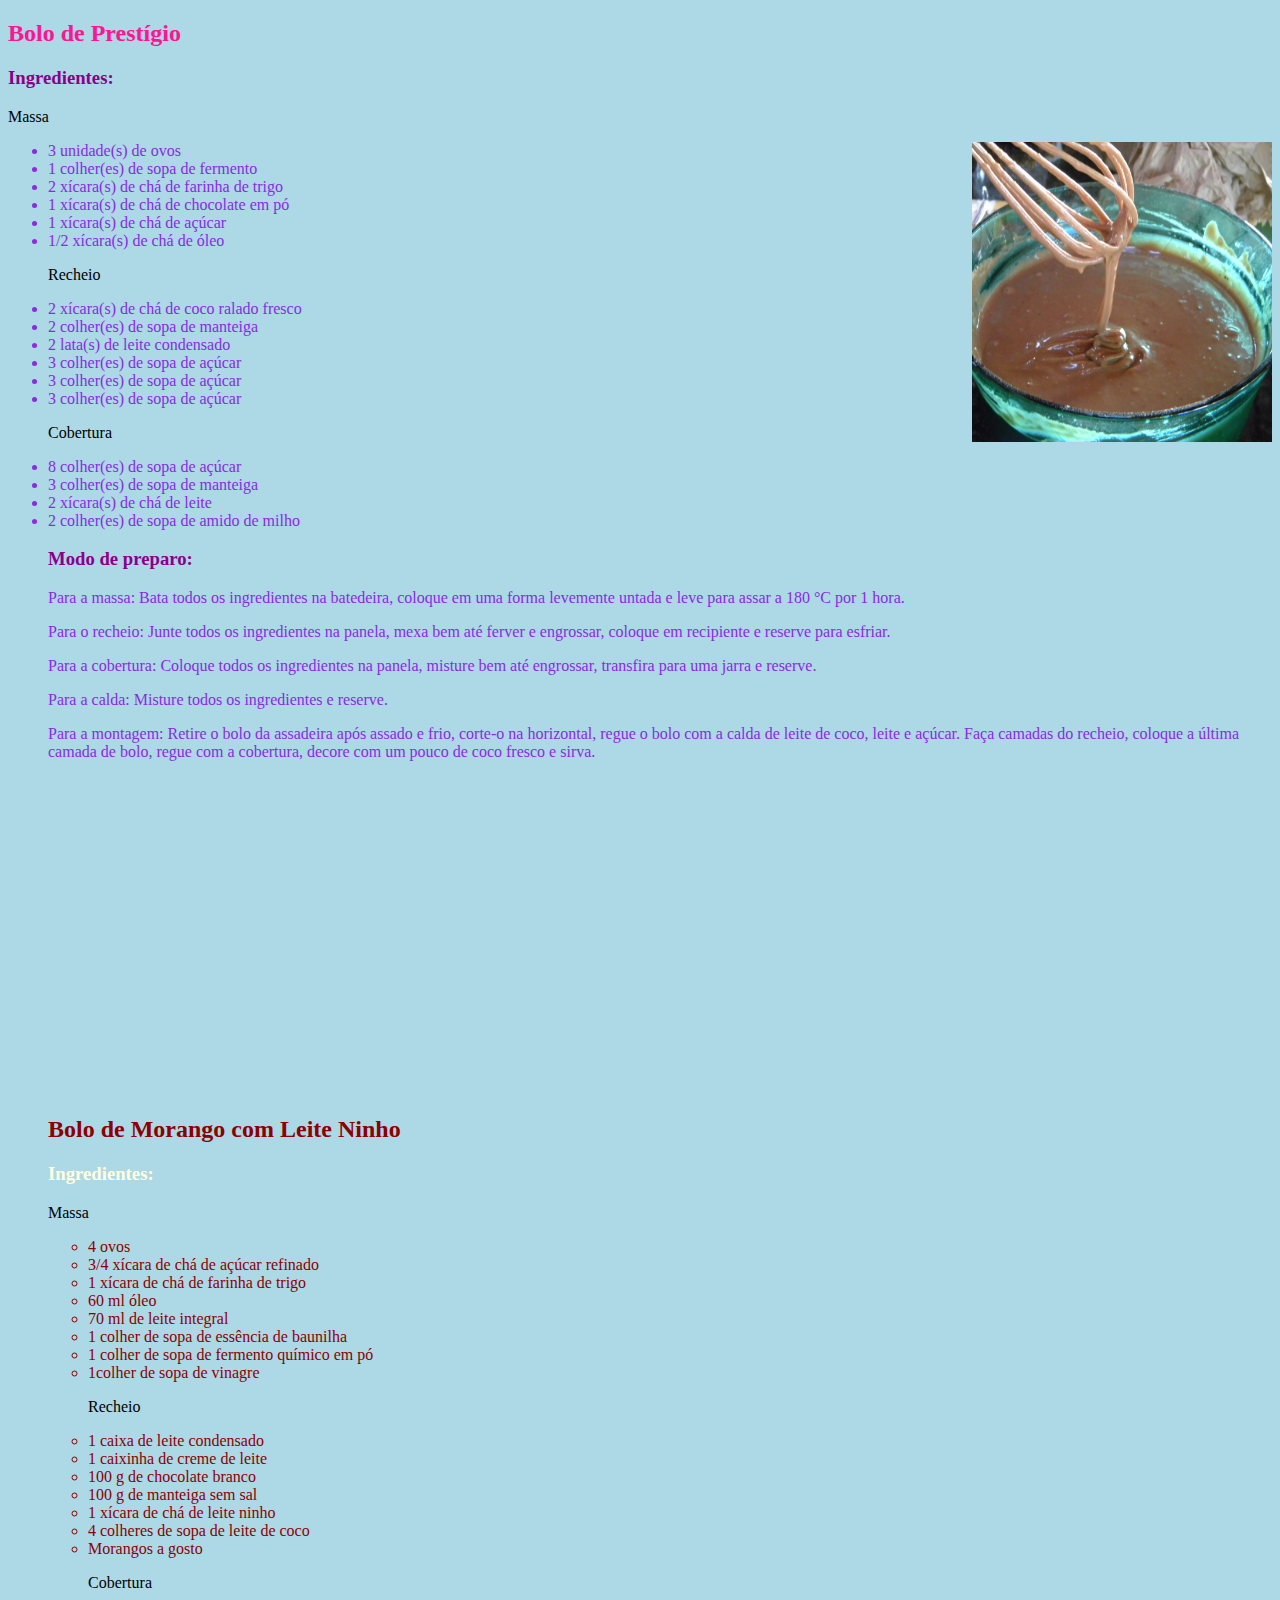
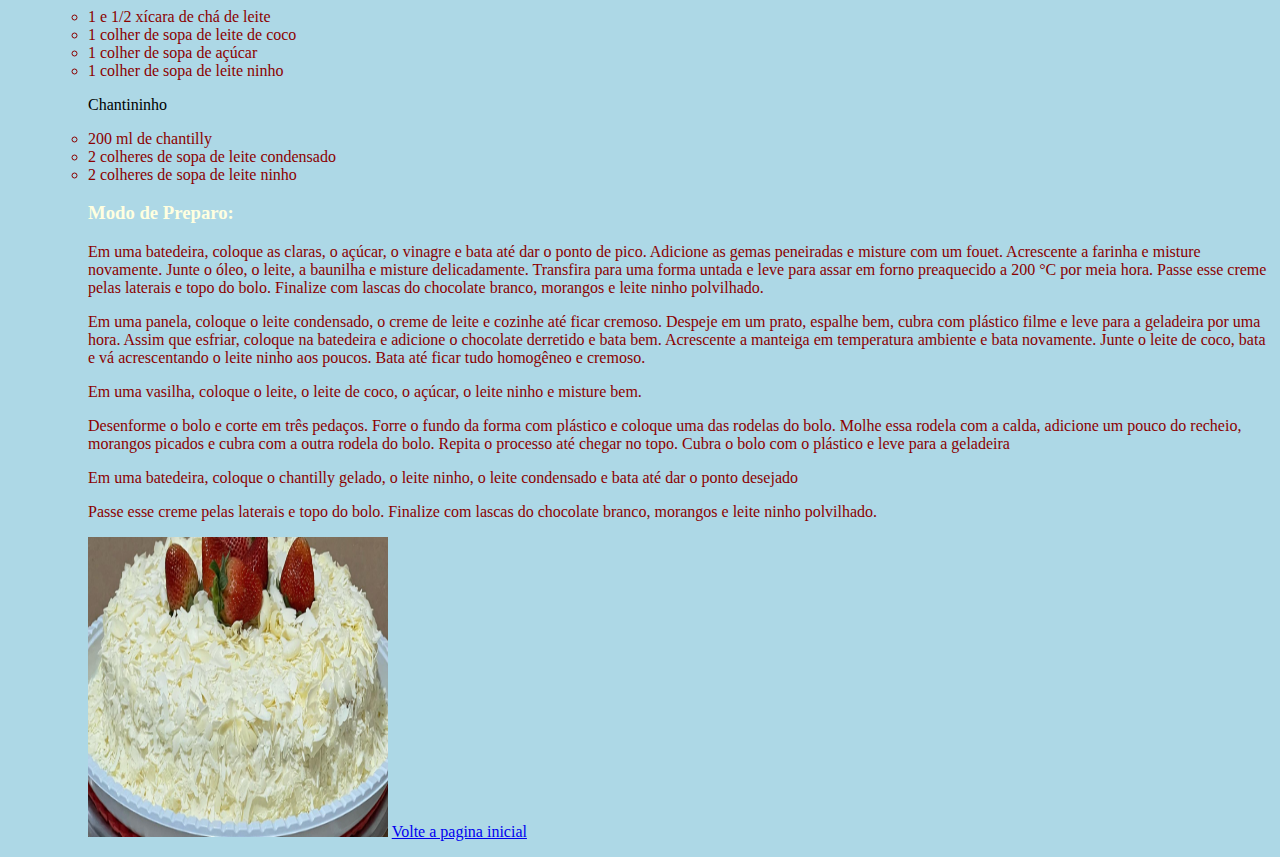
<file: Bolo.html>
<!DOCTYPE html>
<html lang="en">
<head>
  <body bgcolor="lightblue">
  <meta charset="UTF-8">
  <meta http-equiv="X-UA-Compatible" content="IE=edge">
  <meta name="viewport" content="width=device-width, initial-scale=1.0">
  <title>Receitas</title>
</head>
<body>

  <h2 style="color: deeppink ;">  Bolo de Prestígio </h2>        
  <h3 style="color: darkmagenta;">Ingredientes:</h3>
  <p style="color: black;"> Massa</p>     
   <img style="float: right; margin-left: 15px;" src="choc.jpg" alt="pao" width="300" height="300">
  <ul style="color: blueviolet;">
     <li> 3 unidade(s) de ovos</li>
     <li> 1 colher(es) de sopa de fermento</li>
     <li> 2 xícara(s) de chá de farinha de trigo</li>     
     <li> 1 xícara(s) de chá de chocolate em pó</li>
     <li> 1 xícara(s) de chá de açúcar</li>
     <li> 1/2 xícara(s) de chá de óleo</li>
    <p style="color: black;">Recheio</p>
     <li> 2 xícara(s) de chá de coco ralado fresco</li>
     <li> 2 colher(es) de sopa de manteiga</li>
     <li> 2 lata(s) de leite condensado</li>
     <li> 3 colher(es) de sopa de açúcar</li>
     <li> 3 colher(es) de sopa de açúcar</li>
     <li> 3 colher(es) de sopa de açúcar</li>
      <p style="color: black;">Cobertura</p>
     <li> 8 colher(es) de sopa de açúcar</li>
     <li> 3 colher(es) de sopa de manteiga</li> 
    <li> 2 xícara(s) de chá de leite</li> 
    <li> 2 colher(es) de sopa de amido de milho</li> 
  <h3 style="color: darkmagenta;">Modo de preparo:</h3>  
    <p>Para a massa: Bata todos os ingredientes na batedeira, coloque em uma forma levemente untada e leve para assar a 180 °C por 1 hora.</p>
    <p>Para o recheio: Junte todos os ingredientes na panela, mexa bem até ferver e engrossar, coloque em recipiente e reserve para esfriar. <p>
    </p>
  Para a cobertura: Coloque todos os ingredientes na panela, misture bem até engrossar, transfira para uma jarra e reserve. </p>
    <p>Para a calda: Misture todos os ingredientes e reserve. </p>
    <p>Para a montagem: Retire o bolo da assadeira após assado e frio, corte-o na horizontal, regue o bolo com a calda de leite de coco, leite e açúcar. Faça camadas do recheio, coloque a última camada de bolo, regue com a cobertura, decore com um pouco de coco fresco e sirva.</p>

    
     <iframe width="560" height="315" src="https://www.youtube.com/embed/u7u_mCTIwv8?si=XqKTDv_Vyynpufmt" title="YouTube video player" frameborder="0" allow="accelerometer; autoplay; clipboard-write; encrypted-media; gyroscope; picture-in-picture; web-share" referrerpolicy="strict-origin-when-cross-origin" allowfullscreen></iframe>


    <h2 style="color: darkred ;">  Bolo de Morango com Leite Ninho </h2>  
    <h3 style="color: lightyellow;">Ingredientes:</h3>  
      <p style="color: black;">Massa  </p>
    <ul style="color: darkred;">
       <li> 4 ovos</li>
       <li> 3/4 xícara de chá de açúcar refinado</li>
       <li> 1 xícara de chá de farinha de trigo</li>
       <li> 60 ml óleo</li>
       <li> 70 ml de leite integral</li>
       <li> 1 colher de sopa de essência de baunilha</li>
       <li> 1 colher de sopa de fermento químico em pó</li>
       <li> 1colher de sopa de vinagre</li>
      <p style="color: black;">Recheio</p>
       <li> 1 caixa de leite condensado</li>
       <li> 1 caixinha de creme de leite</li>
       <li> 100 g de chocolate branco</li>
       <li> 100 g de manteiga sem sal</li>
       <li> 1 xícara de chá de leite ninho</li>
       <li> 4 colheres de sopa de leite de coco</li>
       <li> Morangos a gosto</li>
      <p style="color: black;">Cobertura</p>
       <li> 1 e 1/2 xícara de chá de leite</li>
       <li> 1 colher de sopa de leite de coco</li> 
      <li> 1 colher de sopa de açúcar</li>
       <li> 1 colher de sopa de leite ninho</li>
       <p style="color: black;">Chantininho</p>
      <li> 200 ml de chantilly</li>
      <li> 2 colheres de sopa de leite condensado</li>
      <li> 2 colheres de sopa de leite ninho</li>
       <h3 style="color: lightyellow;">Modo de Preparo:</h3>  

      <p> Em uma batedeira, coloque as claras, o açúcar, o vinagre e bata até dar o ponto de pico.
      Adicione as gemas peneiradas e misture com um fouet.
      Acrescente a farinha e misture novamente.
      Junte o óleo, o leite, a baunilha e misture delicadamente.
      Transfira para uma forma untada e leve para assar em forno preaquecido a 200 °C por meia hora.
      
     
      
      Passe esse creme pelas laterais e topo do bolo.
      Finalize com lascas do chocolate branco, morangos e leite ninho polvilhado.</p>

      <p> Em uma panela, coloque o leite condensado, o creme de leite e cozinhe até ficar cremoso.
      Despeje em um prato, espalhe bem, cubra com plástico filme e leve para a geladeira por uma hora.
      Assim que esfriar, coloque na batedeira e adicione o chocolate derretido e bata bem.
      Acrescente a manteiga em temperatura ambiente e bata novamente.
      Junte o leite de coco, bata e vá acrescentando o leite ninho aos poucos.
      Bata até ficar tudo homogêneo e cremoso. </p>  

      <p> Em uma vasilha, coloque o leite, o leite de coco, o açúcar, o leite ninho e misture bem.</p>

      <p>  Desenforme o bolo e corte em três pedaços.
      Forre o fundo da forma com plástico e coloque uma das rodelas do bolo.
      Molhe essa rodela com a calda, adicione um pouco do recheio, morangos picados e cubra com a outra rodela do bolo.
      Repita o processo até chegar no topo.
      Cubra o bolo com o plástico e leve para a geladeira</p>
      
       <p>  Em uma batedeira, coloque o chantilly gelado, o leite ninho, o leite condensado e bata até dar o ponto desejado</p>
      
      <p> Passe esse creme pelas laterais e topo do bolo.
      Finalize com lascas do chocolate branco, morangos e leite ninho polvilhado.</p>
    
      <img src="ninho" alt="ninho" width="300" height="300">

      

        
 <a href="index.html">Volte a pagina inicial</a>
</body>
</html>
</file>
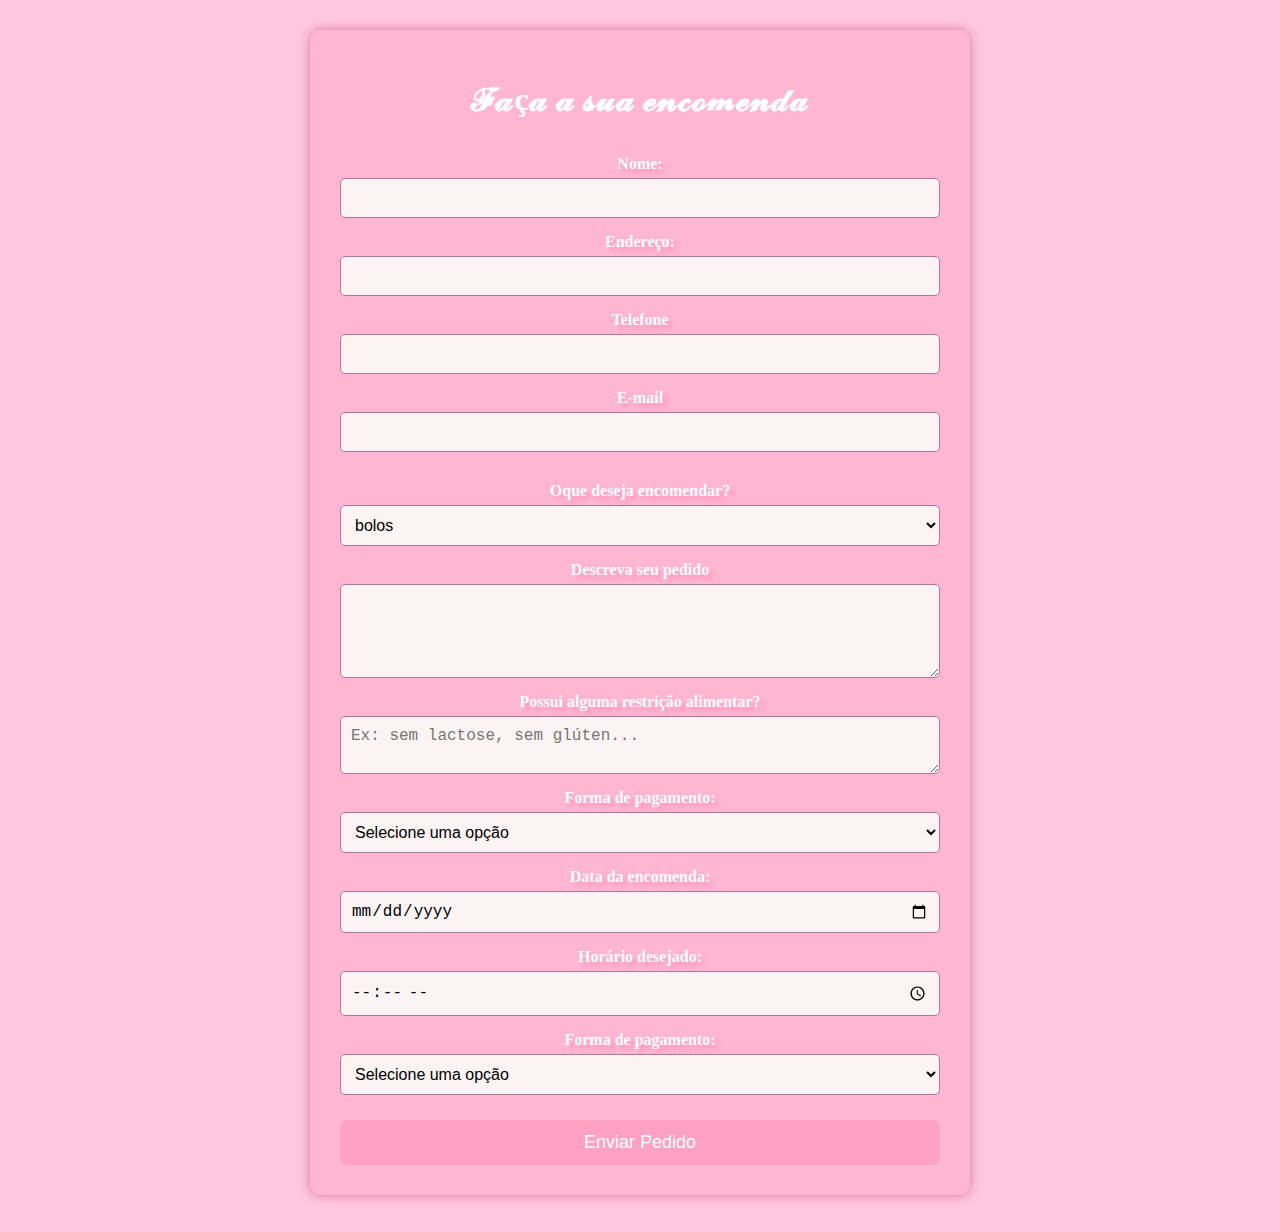
<file: cadastro.html>
<!DOCTYPE html>
<html lang="en">
<head>
    <body style="background-color: rgb(255, 200, 224);"></body>
    <meta charset="UTF-8">
    <meta name="viewport" content="width=device-width, initial-scale=1.0">
    <link rel="stylesheet" href="cadastro.css">
    <title> </title>
</head>
<body>
    
    <div class="form-container">
        <h1 style="color: #ffffff; text-shadow: 8px rgb(205, 76, 134); text-align: center; "> 𝓕𝓪ç𝓪 𝓪 𝓼𝓾𝓪 𝓮𝓷𝓬𝓸𝓶𝓮𝓷𝓭𝓪</h1>
        <form action="https://formspree.io/f/xzzrqwbe" method="post">


            <!--Dados do cliente--> 
            <label for="nome" style="font-size: medium; font-synthesis-weight:; color: #ffffff;"> Nome:</label>
            <input type="text" id="nome" name="nome">

             <label for="endereço" style="font-size: medium; font-synthesis-weight:; color: #ffffff;"> Endereço:</label>
            <input type="text" id="endereço" name="endereço">

            <label for="telefone" style="font-size: medium; font-synthesis-weight:; color: #ffffff;"> Telefone</label>
            <input type="tel" id="telefone" name="telefone">

            <label for="e-mail" style="font-size: medium; font-synthesis-weight:; color: #ffffff;"> E-mail</label>
            <input type="email" id="email" name="email">

            <label></label>

            <!--Tipo de produto--> 
            <label for="produto"> Oque deseja encomendar?</label>
            <select id="produto" name="produto" required>
                <option value="bolos"> bolos</option>
                <option value="paes"> pães</option>
                <option value="torta"> tortas</option>
                <option value="salgadinhos"> salgadinhos</option>
            </select>

            <!-- Descrição do pedido -->
             <label for="descricao">Descreva seu pedido</label>
             <textarea id="descricao" name="descricao" rows="4" ></textarea>

             <!-- Restrições Alimentares -->
              <label for="restricao">Possui alguma restrição alimentar?</label>
             <textarea id="restricao" name="restricao" rows="2" placeholder="Ex: sem lactose, sem glúten..." ></textarea>

             <!-- Forma de Pagamento -->
              <label for="pagamento">Forma de pagamento:</label>
              <select>
                <option value=""> Selecione uma opção </option>
                <option value="pix"> Pix</option>
                <option value="cartao">Cartão de Crédito </option>
                <option value="boleto"> Boleto</option>
                <option value="dinheiro"> Dinheiro na entrega</option>
              </select>

              <!-- Data e Hora -->
               <label for="data">Data da encomenda:</label>
               <input type="date" id="data" name="data" required>

               <label for="hora">Horário desejado:</label>
               <input type="time" id="hora" name="hora" required>

              <!-- Entrega ou Retirada -->
               <label for="pagamento">Forma de pagamento:</label>
              <select>
                <option value="">Selecione uma opção</option>
                <option value="entrega">Entrega</option>
                <option value="retirada">retirada</option>
              </select>

              <!-- Botão de envio -->
               <button type="submit">Enviar Pedido</button>


               <style>

/* --- ESTILO PARA O FORMULÁRIO--- */

.form-container {
  max-width: 600px;
  margin: 30px auto;
  background-color: #ffb6d2;
  padding: 30px;
  border-radius: 10px;
  box-shadow: 0 0 12px #d9759b;
  border: #fcf4f4;
  
}

form {
  display: flex;
  flex-direction: column;
}

form label {
  margin-top: 15px;
  font-weight: bold;
  color: #ffffff;
}

form input,
form select,
form textarea {
  margin-top: 5px;
  padding: 10px;
  font-size: 16px;
  border-radius: 5px;
  border: 1px solid rgb(182, 117, 150);
  background-color: #fcf4f4;
  box-sizing: border-box;
}

form textarea {
  resize: vertical;
}

form button {
  margin-top: 25px;
  padding: 12px;
  font-size: 18px;
  background-color: #ffa0c5;
  color: #ffffff;
  border: none;
  border-radius: 8px;
  cursor: pointer;
  transition: background-color #ffffff  0.3s ease;
}
form button :hover {
  background-color: #ffffff;
}

  /* Basic styling for the select box */
  #pagamento-select {
    border: 1px solid #ccc;
    padding: 8px;
    border-radius: 4px;
    font-size: 16px;
    cursor: pointer;
  }

  /* Style when the select box itself is hovered */
  #pagamento-select:hover {
    border-color: #fdacdb; /* Example: blue border on hover */
    box-shadow: 0 0 5px rgba(255, 181, 230, 0.5); /* Example: light shadow */
  }

  /* Note: Styling individual options on hover directly like this generally won't work consistently */
  #pagamento-select option:hover {
    background-color: lightblue; /* This will likely NOT work as expected */
    color: white; /* This will likely NOT work as expected */
  }
               </style>
               


        </form>
    </div>
  



</body>
</html>
</file>
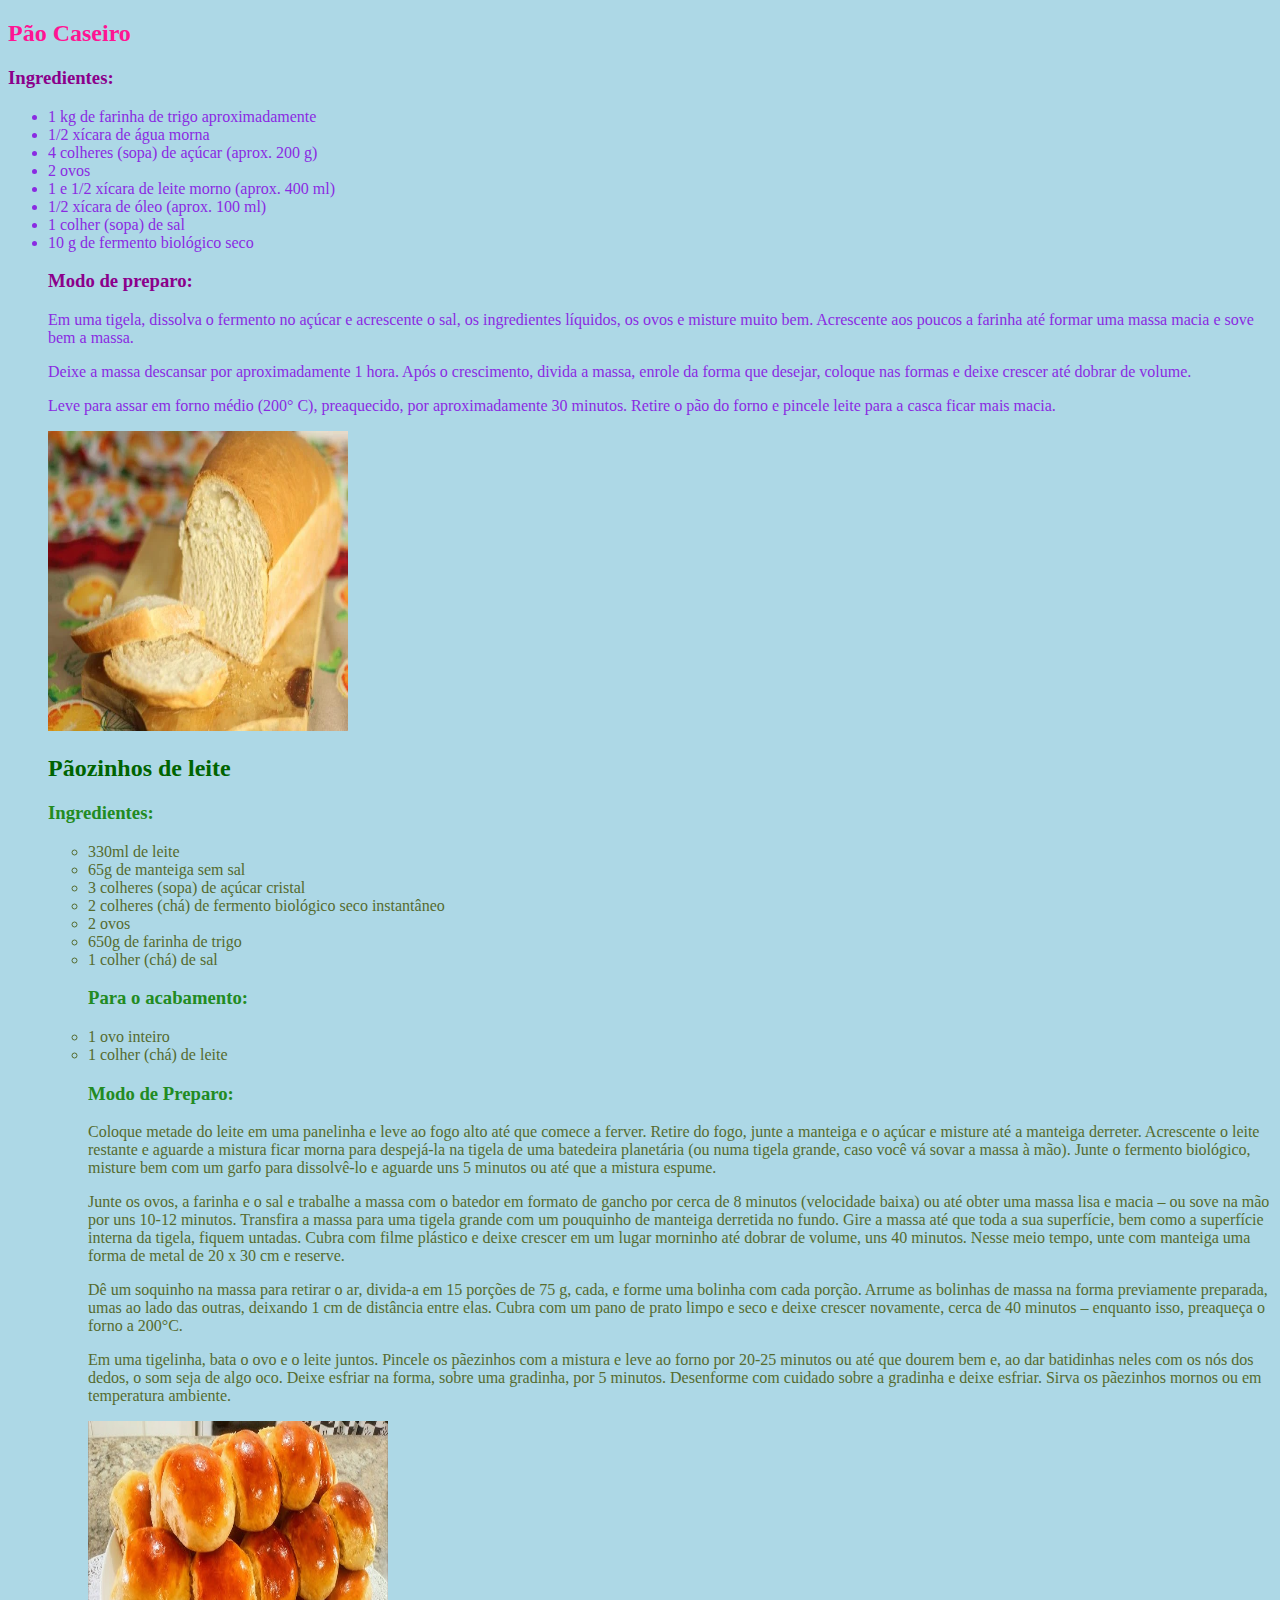
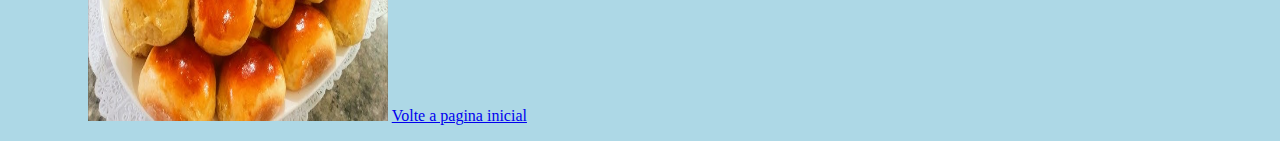
<file: Paẽs.html>
<!DOCTYPE html>
<html lang="en">
<head>
  <body bgcolor="lightblue">
  <meta charset="UTF-8">
  <meta http-equiv="X-UA-Compatible" content="IE=edge">
  <meta name="viewport" content="width=device-width, initial-scale=1.0">
  <title> Receitas</title>
</head>
<body>

  <h2 style="color: deeppink ;">  Pão Caseiro </h2>  
  <h3 style="color: darkmagenta;">Ingredientes:</h3>
  <ul style="color: blueviolet;" style="font">
     <li>1 kg de farinha de trigo aproximadamente</li>
     <li>1/2 xícara de água morna</li>
     <li>4 colheres (sopa) de açúcar (aprox. 200 g) </li>
     <li>2 ovos </li>
     <li>1 e 1/2 xícara de leite morno (aprox. 400 ml) </li>
     <li>1/2 xícara de óleo (aprox. 100 ml) </li>
     <li>1 colher (sopa) de sal </li>
     <li>10 g de fermento biológico seco </li>

    <h3 style="color: darkmagenta;">Modo de preparo:</h3> 
    <p> Em uma tigela, dissolva o fermento no açúcar e acrescente o sal, os ingredientes líquidos, os ovos e misture muito bem.

Acrescente aos poucos a farinha até formar uma massa macia e sove bem a massa. </p>

    <p> Deixe a massa descansar por aproximadamente 1 hora.

Após o crescimento, divida a massa, enrole da forma que desejar, coloque nas formas e deixe crescer até dobrar de volume. </p>
     <p> Leve para assar em forno médio (200° C), preaquecido, por aproximadamente 30 minutos.

Retire o pão do forno e pincele leite para a casca ficar mais macia. </p>
     <img src="pao.webp" alt="pao" width="300" height="300">


    <h2 style="color: darkgreen ;">  Pãozinhos de leite </h2>  
    <h3 style="color: forestgreen;">Ingredientes:</h3>
    <ul style="color: darkolivegreen;">
       <li> 330ml de leite </li>
       <li> 65g de manteiga sem sal</li>
       <li> 3 colheres (sopa) de açúcar cristal</li>
       <li> 2 colheres (chá) de fermento biológico seco instantâneo</li>
       <li> 2 ovos</li>
       <li> 650g de farinha de trigo</li>
       <li> 1 colher (chá) de sal</li>
       <h3 style="color: forestgreen;">Para o acabamento:</h3>
       <li> 1 ovo inteiro</li>
       <li> 1 colher (chá) de leite</li>
    <h3 style="color: forestgreen;">Modo de Preparo:</h3>
      <p> Coloque metade do leite em uma panelinha e leve ao fogo alto até que comece a ferver. Retire do fogo, junte a manteiga e o açúcar e misture até a manteiga derreter. Acrescente o leite restante e aguarde a mistura ficar morna para despejá-la na tigela de uma batedeira planetária (ou numa tigela grande, caso você vá sovar a massa à mão). Junte o fermento biológico, misture bem com um garfo para dissolvê-lo e aguarde uns 5 minutos ou até que a mistura espume.</p>  
       <p> Junte os ovos, a farinha e o sal e trabalhe a massa com o batedor em formato de gancho por cerca de 8 minutos (velocidade baixa) ou até obter uma massa lisa e macia – ou sove na mão por uns 10-12 minutos. Transfira a massa para uma tigela grande com um pouquinho de manteiga derretida no fundo. Gire a massa até que toda a sua superfície, bem como a superfície interna da tigela, fiquem untadas. Cubra com filme plástico e deixe crescer em um lugar morninho até dobrar de volume, uns 40 minutos. Nesse meio tempo, unte com manteiga uma forma de metal de 20 x 30 cm e reserve.</p>
       <p> Dê um soquinho na massa para retirar o ar, divida-a em 15 porções de 75 g, cada, e forme uma bolinha com cada porção. Arrume as bolinhas de massa na forma previamente preparada, umas ao lado das outras, deixando 1 cm de distância entre elas. Cubra com um pano de prato limpo e seco e deixe crescer novamente, cerca de 40 minutos – enquanto isso, preaqueça o forno a 200°C.</p>
       <p> Em uma tigelinha, bata o ovo e o leite juntos. Pincele os pãezinhos com a mistura e leve ao forno por 20-25 minutos ou até que dourem bem e, ao dar batidinhas neles com os nós dos dedos, o som seja de algo oco. Deixe esfriar na forma, sobre uma gradinha, por 5 minutos. Desenforme com cuidado sobre a gradinha e deixe esfriar. Sirva os pãezinhos mornos ou em temperatura ambiente.</p>
       
       <img src="p.jpg" alt="pãezinhos" width="300" height="300">
      



    
    <a href="index.html">Volte a pagina inicial</a>
</body>
</html>
</file>
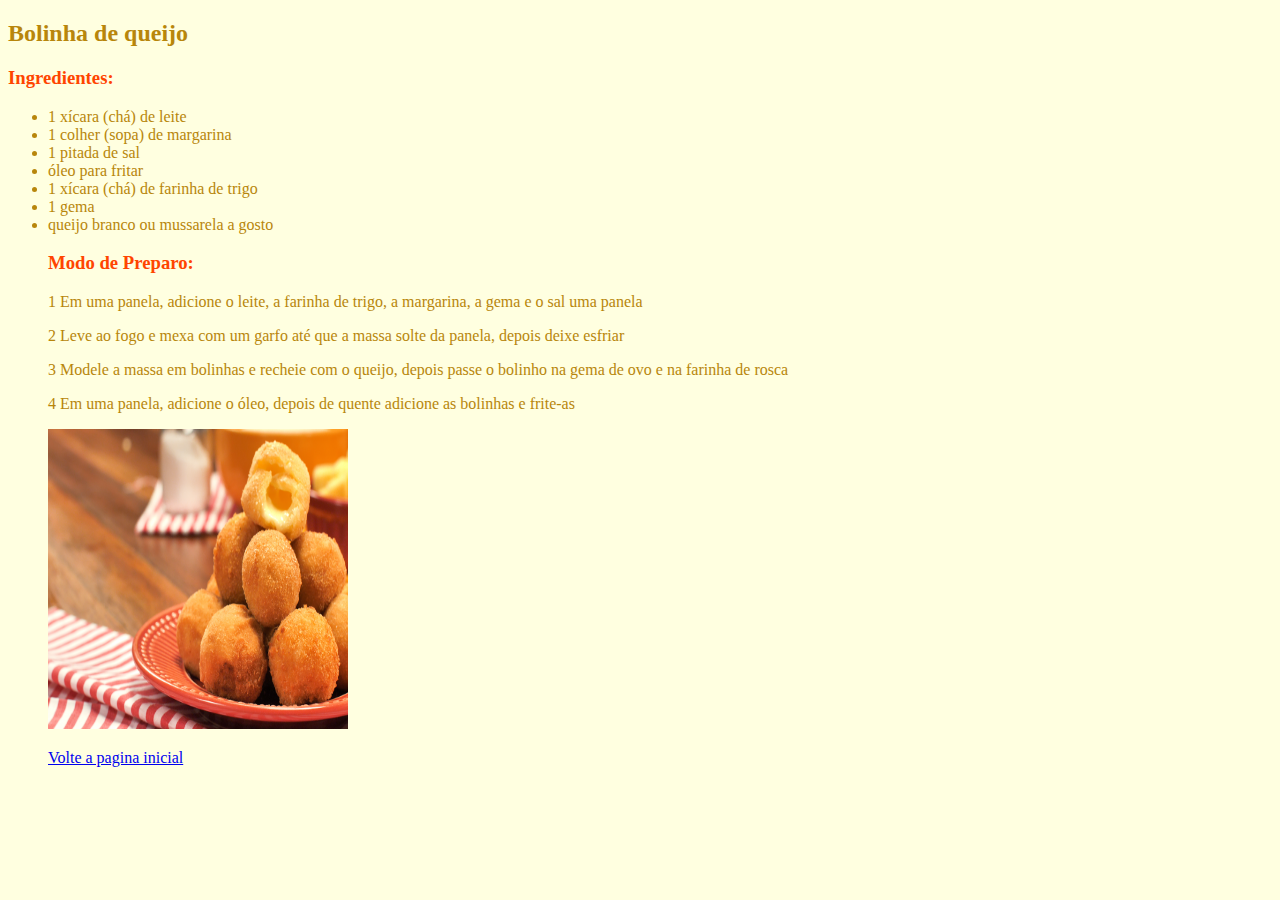
<file: salgadinhos.html>
<!DOCTYPE html>
<html lang="en">
<head>
   <body bgcolor="lightyellow">
  <meta charset="UTF-8">
  <meta http-equiv="X-UA-Compatible" content="IE=edge">
  <meta name="viewport" content="width=device-width, initial-scale=1.0">
  <title>receitas</title>
</head>
<body>

  <h2 style="color: darkgoldenrod ;">  Bolinha de queijo </h2>  
  <h3 style="color: orangered ;">Ingredientes:</h3>
  <ul style="color: darkgoldenrod;">
     <li> 1 xícara (chá) de leite</li>
     <li> 1 colher (sopa) de margarina</li>
     <li> 1 pitada de sal</li>
     <li> óleo para fritar</li>
     <li> 1 xícara (chá) de farinha de trigo</li>
     <li> 1 gema</li>
     <li> queijo branco ou mussarela a gosto</li>

    <h3 style="color: orangered ;">Modo de Preparo:</h3>
       <p>  1
Em uma panela, adicione o leite, a farinha de trigo, a margarina, a gema e o sal uma panela </p>
       <p>  2
         Leve ao fogo e mexa com um garfo até que a massa solte da panela, depois deixe esfriar</p>
    <p>  3
      Modele a massa em bolinhas e recheie com o queijo, depois passe o bolinho na gema de ovo e na farinha de rosca</p>
    <p>  4
      Em uma panela, adicione o óleo, depois de quente adicione as bolinhas e frite-as</p>

    <img src="queijo.webp" alt="bolinha" width="300" height="300">

    
    <p>  </p>
    <p>  </p>
       
    
    
    





    <a href="index.html">Volte a pagina inicial</a>
  
</body>
</html>
</file>
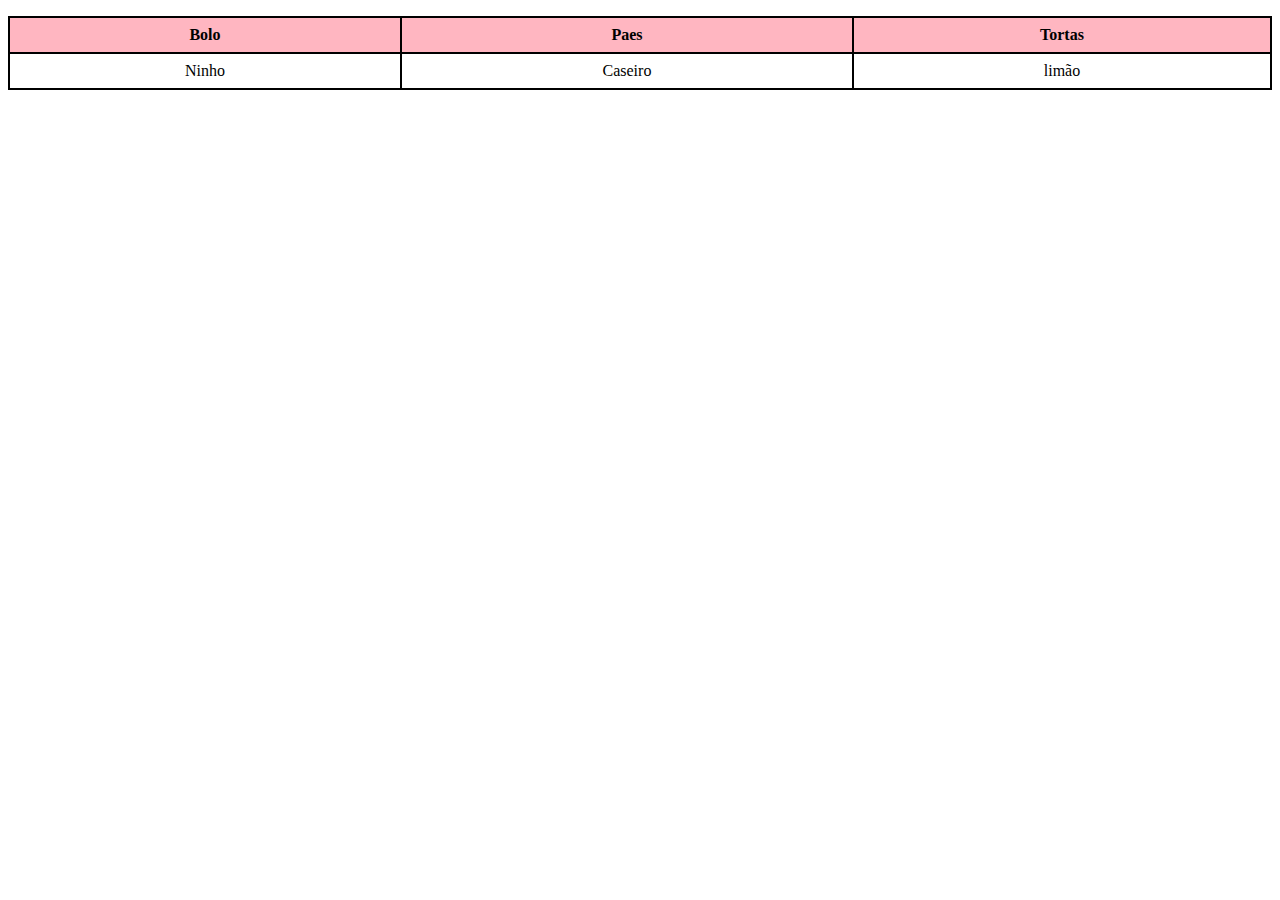
<file: tabela.html>
<!DOCTYPE html>
<html lang="en">
<head>
  <meta charset="UTF-8">
  <meta http-equiv="X-UA-Compatible" content="IE=edge">
  <meta name="viewport" content="width=device-width, initial-scale=1.0">
  <title>Document</title>

  <style>

    table{
      width: 100%;
      border-collapse: collapse; /* Remove espaço entre as bordas */
    }
    th, td {
      border: 2px solid black; /* Adiciona bordas às células */;
      padding: 8px; 
      text-align: center;
    }
    th{
      background-color: lightpink; /* Define a cor de fundo da célula */
    }
    
  </style>



  
</head>
<body>


  <p>
<table> 
  
<thead> 
  <tr> 
    <th> Bolo  </th>
    <th> Paes </th>
    <th> Tortas </th>
  </tr>
</thead>

  <tbody> 
    <tr>
      <td> Ninho </td>
      <td> Caseiro </td>
      <td> limão </td>
      
    </tr>
  </tbody>
  
</table>
  </p>
  
</body>
</html>
</file>
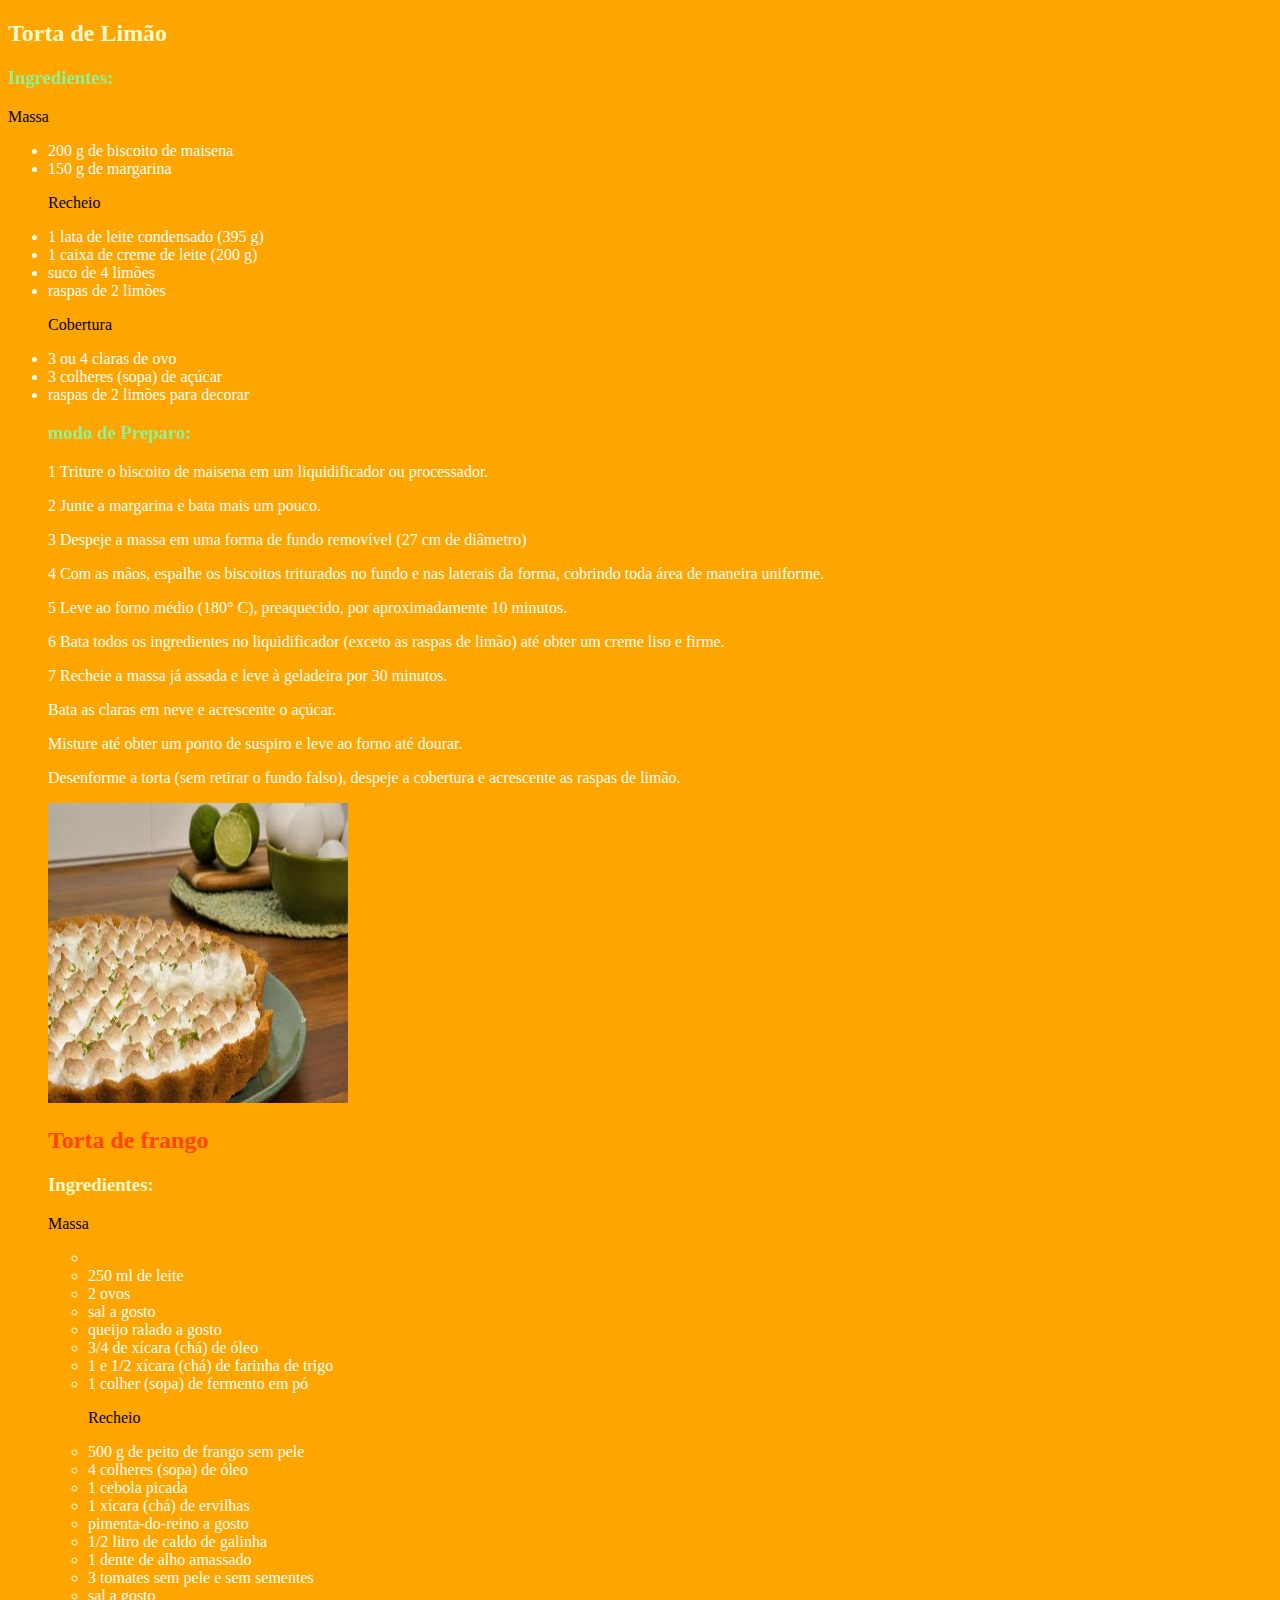
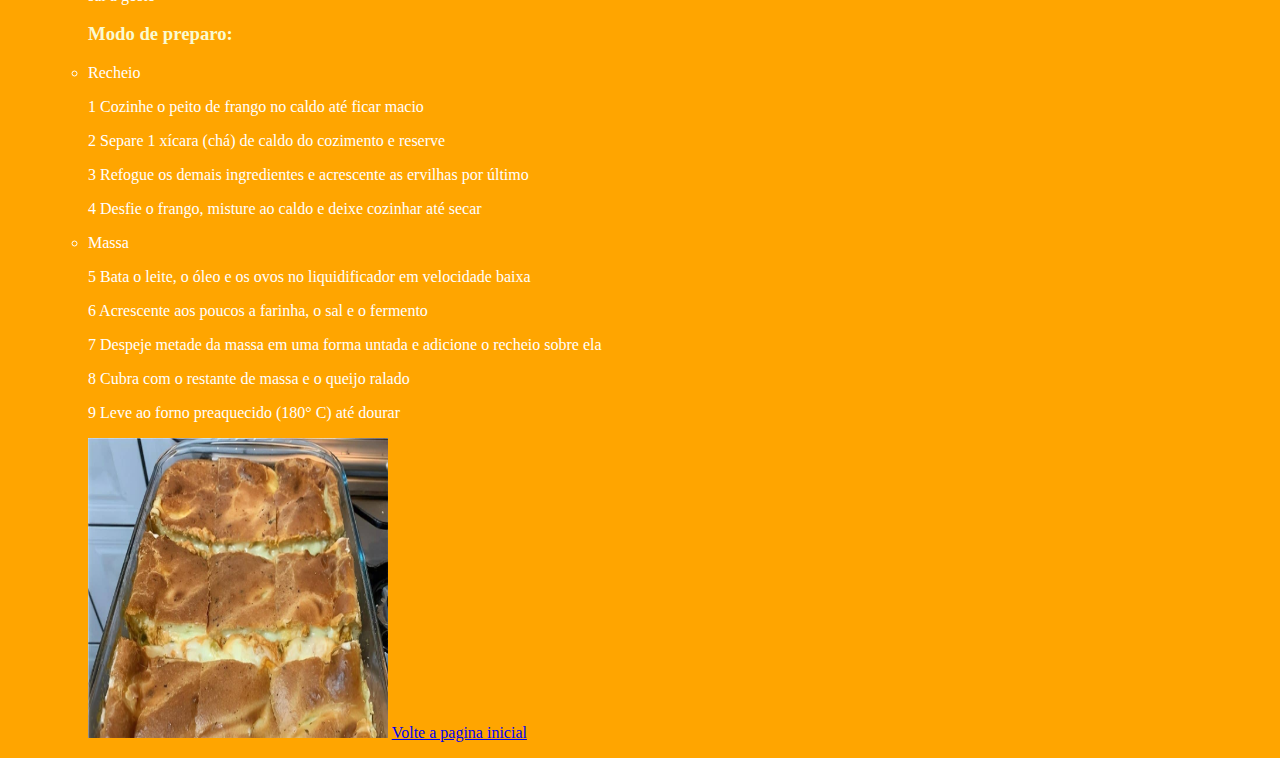
<file: Tortas.html>
<!DOCTYPE html>
<html lang="en">
<head>
   <body bgcolor="orange">
  <meta charset="UTF-8">
  <meta http-equiv="X-UA-Compatible" content="IE=edge">
  <meta name="viewport" content="width=device-width, initial-scale=1.0">
  <title>Document</title>
</head>
<body>

  <h2 style="color: lightgoldenrodyellow ;"> Torta de Limão </h2>  
  <h3 style="color: lightgreen;">Ingredientes:</h3>
  <p style="color: black;">Massa  </p>
  <ul style="color: white;">
    
     <li> 200 g de biscoito de maisena </li>
     <li> 150 g de margarina </li>
     <p style="color: black;">Recheio  </p>
     <li> 1 lata de leite condensado (395 g) </li>
     <li> 1 caixa de creme de leite (200 g) </li>
     <li> suco de 4 limões </li>
     <li> raspas de 2 limões </li>
     <p style="color: black;">Cobertura  </p>  
     <li> 3 ou 4 claras de ovo </li>
     <li> 3 colheres (sopa) de açúcar </li>
     <li> raspas de 2 limões para decorar </li>

    <h3 style="color: lightgreen;">modo de Preparo:</h3>
  <p>  1
Triture o biscoito de maisena em um liquidificador ou processador.</p>  
    <p> 2
Junte a margarina e bata mais um pouco.</p>
     <p> 3
       Despeje a massa em uma forma de fundo removível (27 cm de diâmetro)</p>
     <p> 4
Com as mãos, espalhe os biscoitos triturados no fundo e nas laterais da forma, cobrindo toda área de maneira uniforme.</p>
     <p> 5
Leve ao forno médio (180° C), preaquecido, por aproximadamente 10 minutos.</p>
     <p> 6
Bata todos os ingredientes no liquidificador (exceto as raspas de limão) até obter um creme liso e firme.</p>
     <p> 7
Recheie a massa já assada e leve à geladeira por 30 minutos.</p>
     <p> Bata as claras em neve e acrescente o açúcar.</p>
     <p> Misture até obter um ponto de suspiro e leve ao forno até dourar.</p>
     <p> Desenforme a torta (sem retirar o fundo falso), despeje a cobertura e acrescente as raspas de limão.</p>
    <img  src="lim.webp" alt="Torta de Limão" width="300" height="300">  


       <h2 style="color: orangered ;"> Torta de frango </h2>  
        <h3 style="color: lightgoldenrodyellow;">Ingredientes:</h3>
         <p style="color: black;">Massa  </p>
         <ul style="color: white;">
            <li></li>
                  <li>250 ml de leite</li>
                  <li>2 ovos</li>
                  <li>sal a gosto</li>
                  <li>queijo ralado a gosto</li>
                  <li>3/4 de xícara (chá) de óleo</li>
                  <li>1 e 1/2 xícara (chá) de farinha de trigo</li>
                  <li>1 colher (sopa) de fermento em pó</li>
                <p style="color: black;">Recheio  </p>
                  <li>500 g de peito de frango sem pele</li>
                  <li>4 colheres (sopa) de óleo</li>
                  <li>1 cebola picada</li>
                  <li>1 xícara (chá) de ervilhas</li>
               <li>pimenta-do-reino a gosto</li>
               <li>1/2 litro de caldo de galinha</li>
               <li>1 dente de alho amassado</li>
               <li>3 tomates sem pele e sem sementes</li>
               <li>sal a gosto</li>

                  <h3 style="color: lightgoldenrodyellow;">Modo de preparo:</h3>
               <li>Recheio</li>
              <p>1  Cozinhe o peito de frango no caldo até ficar macio </p>
              <p>2  Separe 1 xícara (chá) de caldo do cozimento e reserve </p>
              <p>3  Refogue os demais ingredientes e acrescente as ervilhas por último </p>
              <p>4  Desfie o frango, misture ao caldo e deixe cozinhar até secar </p>
               <li>Massa</li>
              <p>5  Bata o leite, o óleo e os ovos no liquidificador em velocidade baixa</p>
              <p>6  Acrescente aos poucos a farinha, o sal e o fermento</p>
              <p>7  Despeje metade da massa em uma forma untada e adicione o recheio sobre ela</p>
              <p>8  Cubra com o restante de massa e o queijo ralado</p>
              <p>9  Leve ao forno preaquecido (180° C) até dourar</p>
                <img  src="tort.jpg" alt="Torta de Limão" width="300" height="300">  
              
     <a href="index.html">Volte a pagina inicial</a>
</body>
</html>
</file>
<file: cadastro.css>
label {
  text-align: center;
  color: #ffffff;
  text-shadow: 4px 4px 4px #ff91bb;
}
</file>
